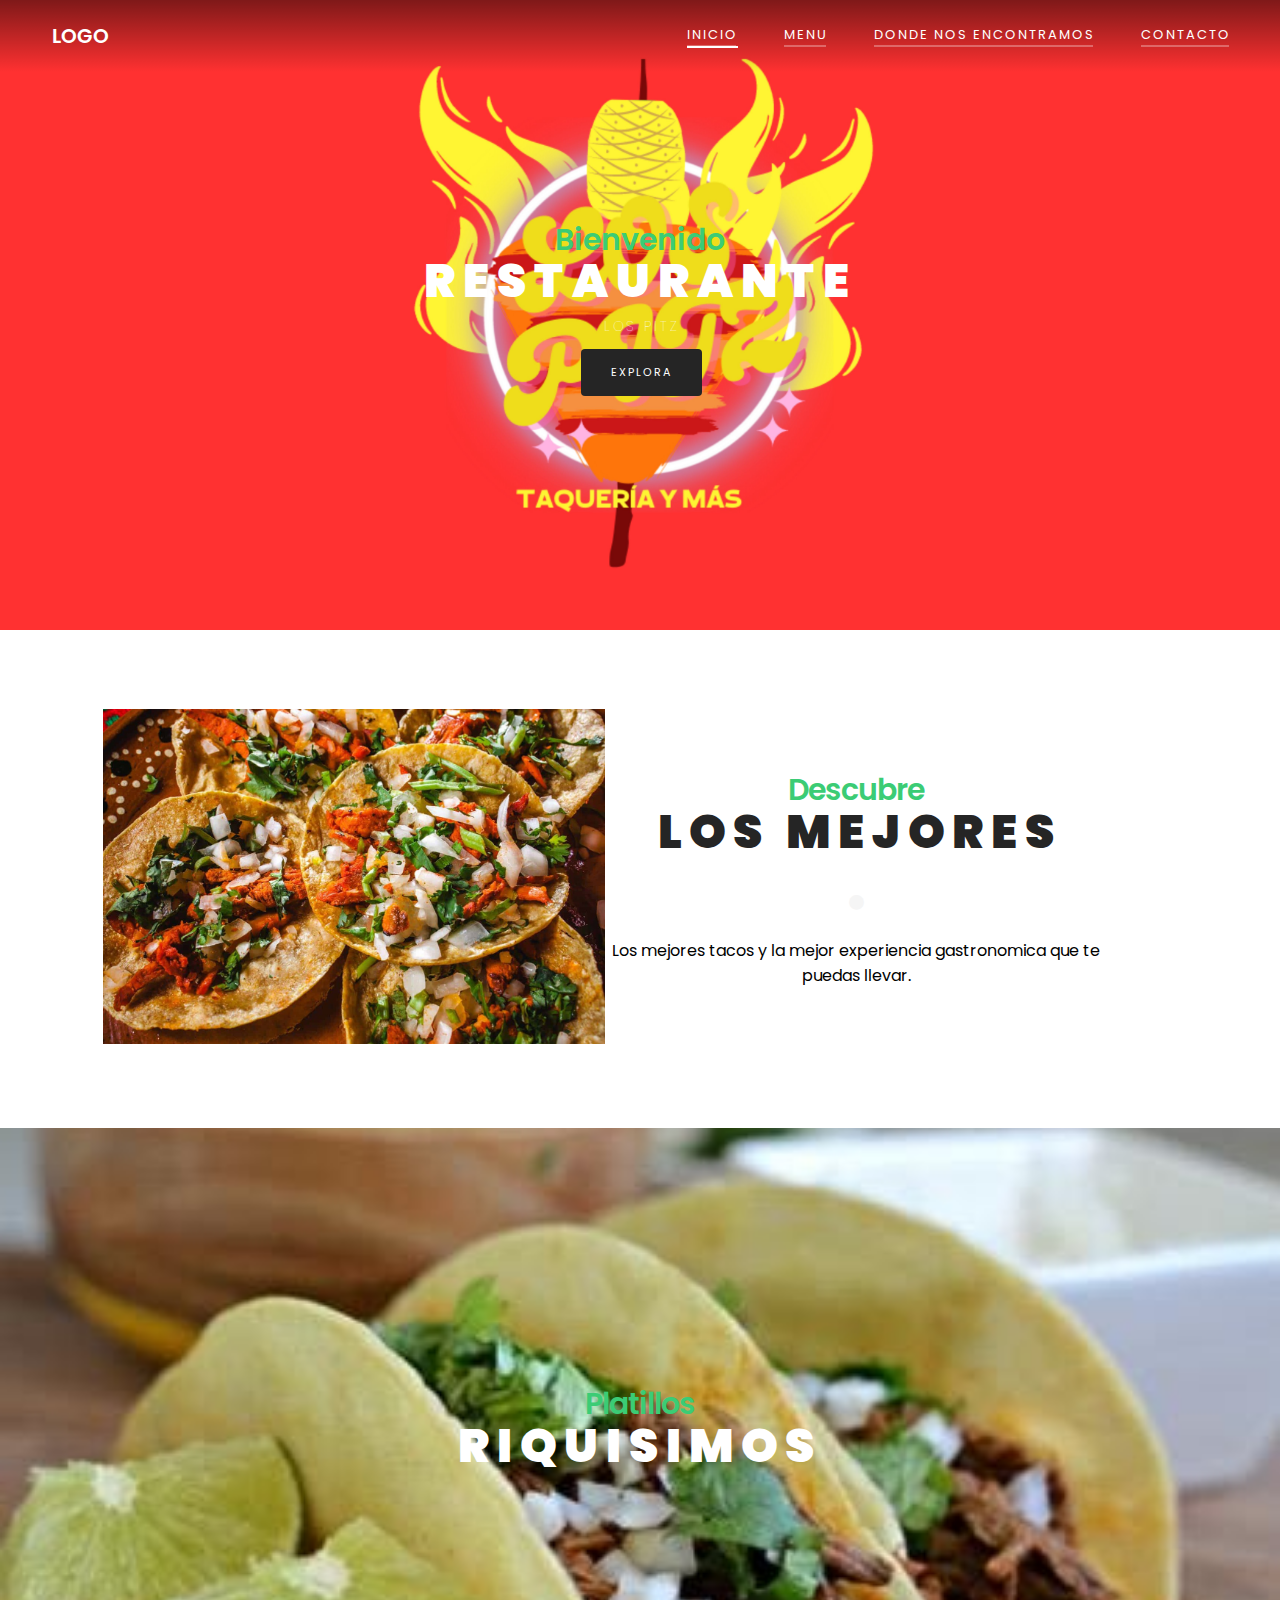
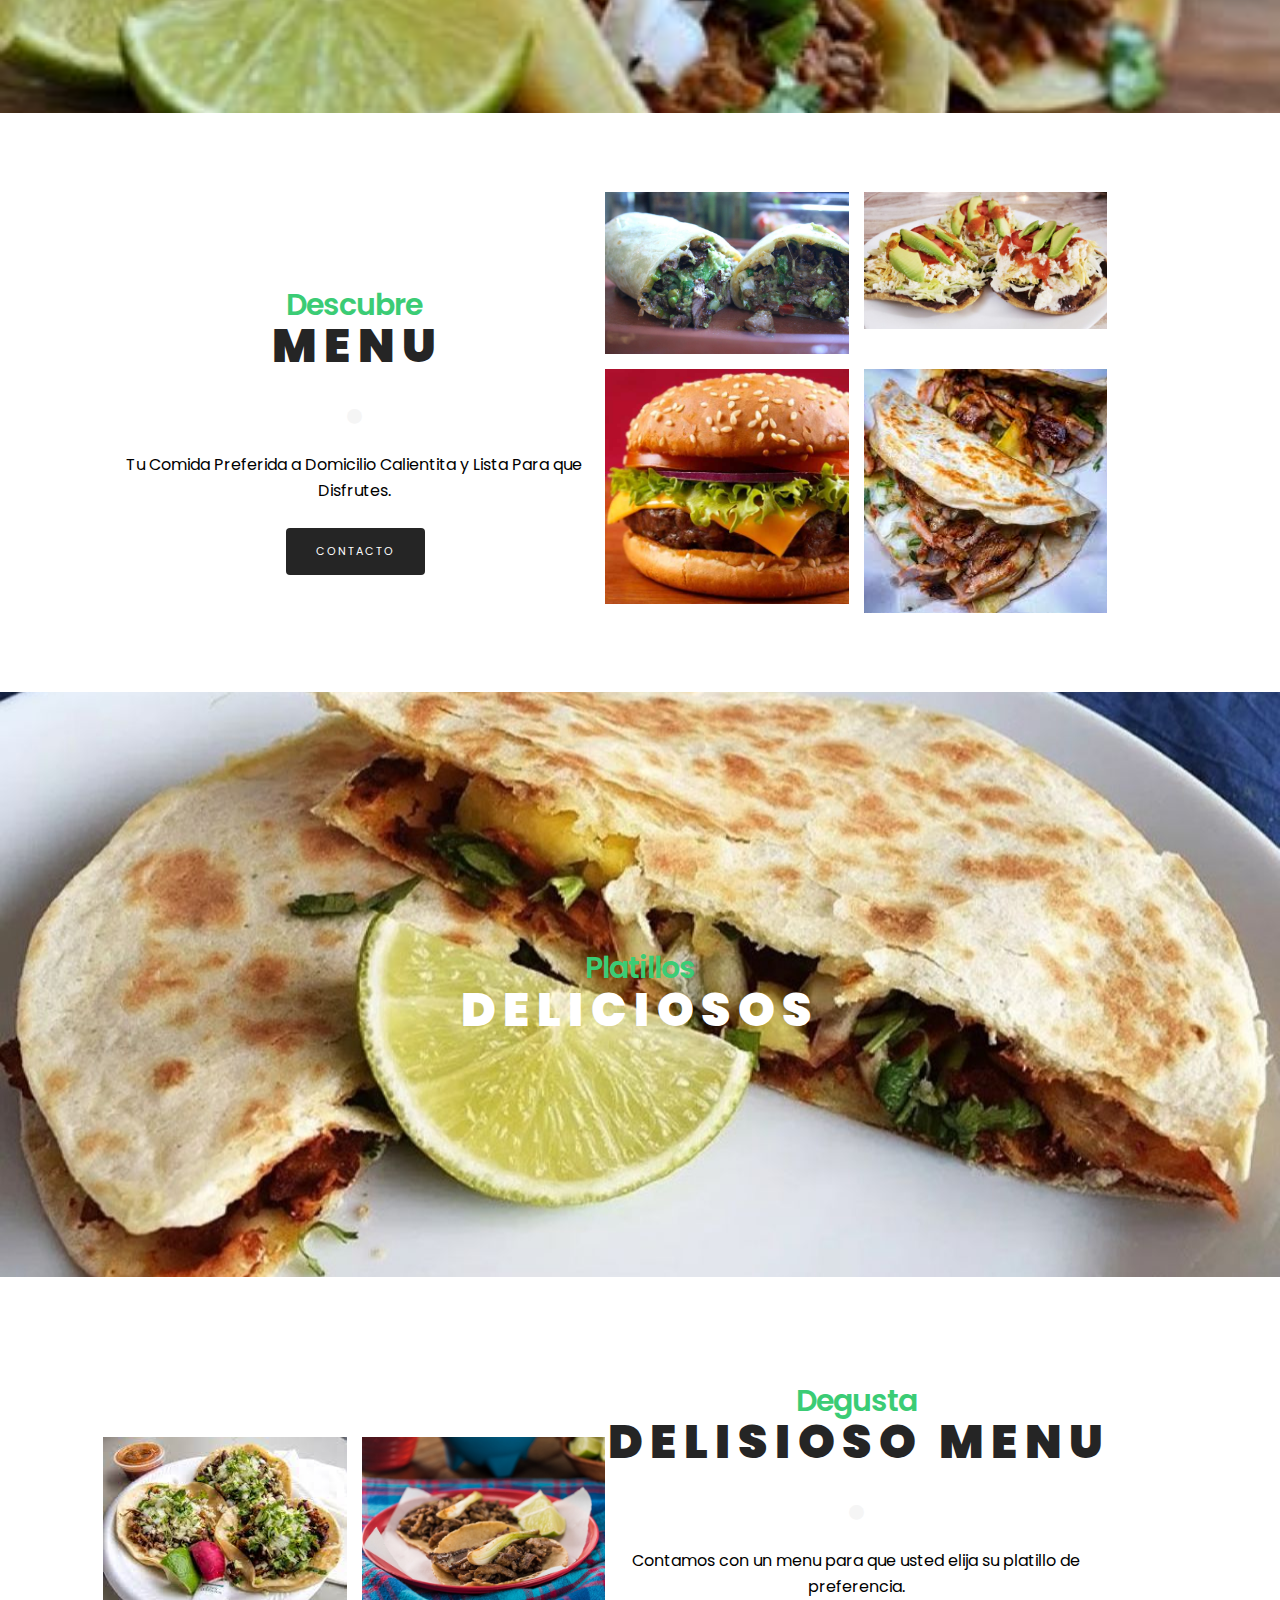
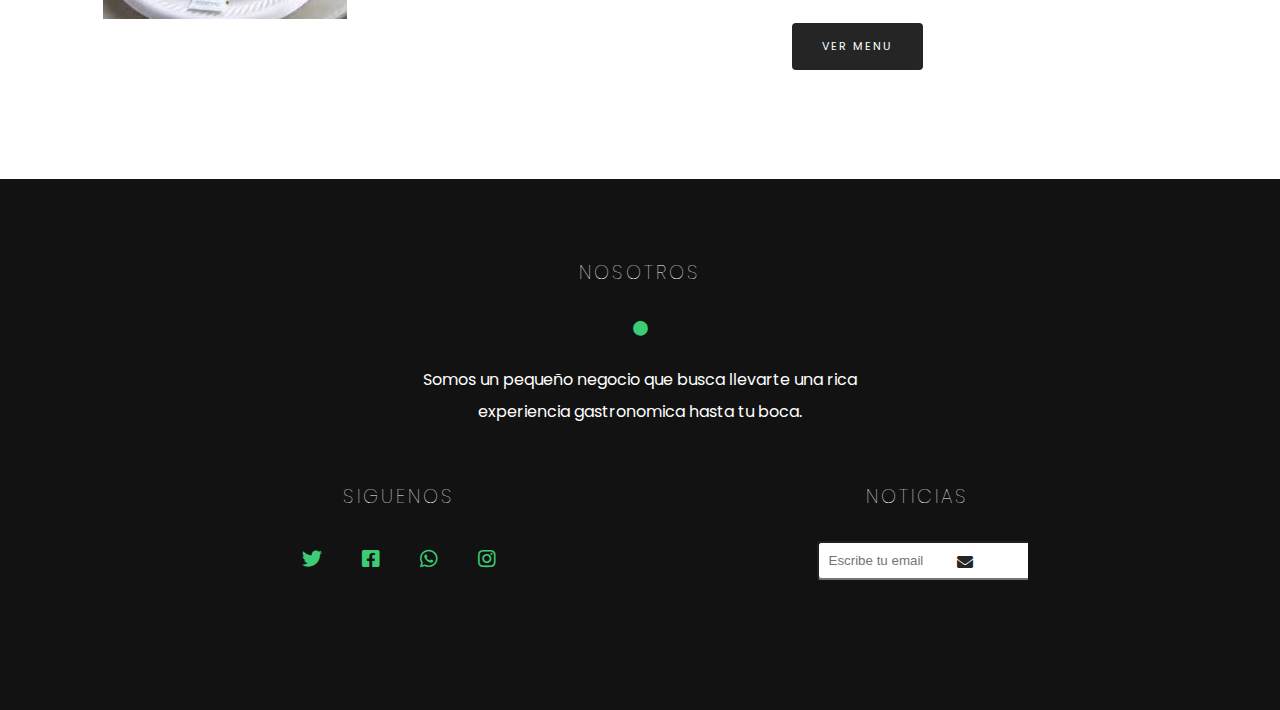
<file: index.html>
<!DOCTYPE html>
<html lang="en">
<head>
    <meta charset="UTF-8">
    <meta http-equiv="X-UA-Compatible" content="IE=edge">
    <meta name="viewport" content="width=device-width, initial-scale=1.0">
    <title>LOS PITZ</title>
    <link rel="stylesheet" href="https://cdnjs.cloudflare.com/ajax/libs/font-awesome/5.11.2/css/all.min.css">
    <link rel="stylesheet" href="css/style.css">
</head>
<body>

    <header>
        <div class="container">
            <nav class="nav">
                <div class="menu-toggle">
                    <i class="fas fa-bars"></i>
                    <i class="fas fa-times"></i>
                </div>
                <a href="" class="logo">LOGO</a>
                <ul class="nav-list">
                    <li class="nav-item">
                        <a href="#" class="nav-link active">Inicio</a>
                    </li>
                    <li class="nav-item">
                        <a href="#" class="nav-link ">Menu</a>
                    </li>
                    <li class="nav-item">
                        <a href="https://maps.app.goo.gl/dErhoPHJQ8JnRk18A" target="_blank" class="nav-link ">Donde nos Encontramos</a>
                    </li>
                    <li class="nav-item">
                        <a href="https://wa.me/qr/ABFYTLW4F6BQM1" class="nav-link ">Contacto</a>
                    </li>
                </ul>
            </nav>
        </div>
    </header>


    <section class="hero" id="hero">
        <div class="container">
            <h2 class="h2-sub">
                <span class="fil">B</span>ienvenido
            </h2>
            <h1 class="head">Restaurante</h1>
            <div class="he-des">
                <h5>LOS PITZ</h5>
                <a href="#" class="btn cta-btn">Explora</a>
            </div>
        </div>
    </section>

    <section class="dis-sto">
        <div class="container">
            <div class="res-info">
                <div>
                    <img src="imagenes/1366_2000.jpg" alt="">
                </div>
            
                <div class="res-des pad-rig">
                    <div class="global">
                        <h2 class="h2-sub">
                            <span class="fil">D</span>escubre
                        </h2>
                        <h1 class="head hea-dark">Los Mejores</h1>
                        <div class="circle">
                            <i class="fas fa-circle"></i>
                        </div>
                    </div>
                    <p>
                        Los mejores tacos y la mejor experiencia gastronomica que te puedas llevar.
                    </p>
                </div>

            </div>
        </div>
    </section>


    <section class="taste bt">
        <div class="container">
            <div class="global">
                <h2 class="h2-sub">
                    <span class="fil">P</span>latillos
                </h2>
                <h1 class="head">RIQUISIMOS</h1>
            </div>
        </div>
    </section>


    <section class="disco">
        <div class="container">
            <div class="res-info">
                <div class="res-des">
                    <div class="global">
                        <h2 class="h2-sub">
                            <span class="fil">D</span>escubre
                        </h2>
                        <h1 class="head hea-dark">Menu</h1>
                        <div class="circle">
                            <i class="fas fa-circle"></i>
                        </div>
                    </div>
                    <p>
                        Tu Comida Preferida a Domicilio Calientita y Lista Para que Disfrutes.
                    </p>
                    <a href="https://wa.me/qr/ABFYTLW4F6BQM1" target="_blank" class="btn cta-btn">CONTACTO</a>
                </div>
                <div class="image-group pad-rig">
                    <img src="imagenes/CarneAsadaBurrito.jpg" alt="">
                    <img src="imagenes/tostadas de pollo.jpg" alt="">
                    <img src="imagenes/hamburguesa.jpg" alt="">
                    <img src="imagenes/images (1).jpg" alt="">
                </div>

            </div>
        </div>
    </section>

    <section class="pb bt">
        <div class="container">
            <div class="global">
                <h2 class="h2-sub">
                    <span class="fil">P</span>latillos
                </h2>
                <h1 class="head">Deliciosos</h1>
            </div>
        </div>
    </section>

    <section>
        <div class="container">
            <div class="res-info">

                <div class="image-group">
                    <img src="imagenes/images.jpg" alt="">
                    <img src="imagenes/38988.jpg" alt="">
                </div>
                <div class="res-des pad-rig">
                    <div class="global">
                        <h2 class="h2-sub">
                            <span class="fil">D</span>egusta
                        </h2>
                        <h1 class="head hea-dark">Delisioso menu</h1>
                        <div class="circle">
                            <i class="fas fa-circle"></i>
                        </div>
                    </div>
                    <p>
                        Contamos con un menu para que usted elija su platillo de preferencia.
                    </p>
                    <a href="https://www.canva.com/design/DAFdYjd8O2o/Ir2pik-3ehsBWfMUikP6iw/view?website#2" target="_blank" class="btn cta-btn">VER MENU</a>
                </div>

            </div>
        </div>
    </section>


    <footer>
        <div class="container">
            <div class="footer-content">

                <div class="footer-content-about">
                    <h4>Nosotros</h4>
                    <div class="circle">
                        <i class="fas fa-circle"></i>
                    </div>
                    <p>Somos un pequeño negocio que busca llevarte una rica experiencia gastronomica hasta tu boca.</p>
                </div>
                <div class="footer-div">
                    <div class="social-media">
                        <h4>Siguenos</h4>
                        <ul class="social-icons">
                            <li>
                                <a href="#"><i class="fab fa-twitter"></i></a>
                            </li>
                            <li>
                                <a href="https://www.facebook.com/groups/315069170277391/"><i class="fab fa-facebook-square"></i></a>
                            </li>
                            <li>
                                <a href="https://wa.me/qr/ABFYTLW4F6BQM1"><i class="fab fa-whatsapp"></i></a>
                            </li>
                            <li>
                                <a href="https://instagram.com/los_pitz?igshid=ZDdkNTZiNTM="><i class="fab fa-instagram"></i></a>
                            </li>
                        </ul>
                    </div>
                    <div>
                        <h4>Noticias</h4>
                        <form action="" class="news-form">
                            <input type="text" class="news-input"
                            placeholder="Escribe tu email"
                            >
                            <button class="news-btn" type="submit">
                                <i class="fas fa-envelope"></i>
                            </button>
                        </form>
                    </div>
                </div>

            </div>
        </div>
    </footer>

    <script>

        const selectElement = function(element) {
            return document.querySelector(element);
        }


        let menuToggle = selectElement('.menu-toggle');
        let body = selectElement('body');

        menuToggle.addEventListener('click', function(){
            body.classList.toggle('open');
        })

    </script>

    
</body>
</html>
</file>
<file: css/style.css>
@import url('https://fonts.googleapis.com/css2?family=Poppins:ital,wght@0,200;0,300;0,400;0,500;0,600;1,200;1,300;1,400&display=swap');


/*Globales*/
*,
*::before,
*::after {
    margin: 0;
    padding: 0;
    box-sizing: border-box;
}

html {
    font-family: 'Poppins', sans-serif;
    font-size: 10px;
    color: #000;
    scroll-behavior: smooth;
}

body {
    overflow-x: hidden;
}

section {
    padding: 3.9rem 0;
    overflow: hidden;
}

img {
    width: 100%;
    max-width: 100%;
}

a {
    text-decoration: none;
}

p {
    font-size: 1.6rem;
}

.container {
    width: 100%;
    max-width: 122.5rem;
    margin:  0 auto;
    padding: 0 2.4rem;
}

/*Header*/
header {
    width: 100%;
    position: absolute;
    top: 0;
    left: 0;
    z-index: 1;
    background-image: linear-gradient(to bottom, rgba(0,0,0,.5), transparent);
}
.nav {
    height: 7.2rem;
    display: flex;
    align-items: center;
    justify-content: center;
}

.menu-toggle {
    color: #fff;
    font-size: 2.2rem;
    position: absolute;
    top: 50%;
    transform: translateY(-50%);
    right: 2.5rem;
    cursor: pointer;
    z-index: 1500;
}

.fa-times {
    display: none;
}

.nav-list {
    list-style: none;
    position: fixed;
    top: 0;
    left: 0;
    width: 80%;
    height: 100vh;
    background-color: #252525;
    padding: 4.4rem;
    display: flex;
    flex-direction: column;
    justify-content: space-around;
    z-index: 1250;
    transform: translateX(-100%);
   
}

.nav::before {
    content: '';
    position: fixed;
    top: 0;
    left: 0;
    width: 100vw;
    height: 100vh;
    background-color: rgba(0, 0, 0, .8);
    z-index: 1000;
    opacity: 0;
    transform: scale(0);
    transition: opacity .5s;

}

.open .fa-times {
    display: block;
}

.open .fa-bars {
    display: none;
}

.open .nav-list {
    transform: translateX(0);
}
.open .nav::before{
    opacity: 1;
    transform: scale(1);
}

.logo {
    color: #fff;
    font-size: 2rem;
    font-weight: 600;
}

.nav-item {
    border-bottom: 2px solid rgba(255, 255, 255, .3);
}

.nav-link {
    display: block;
    color: #fff;
    text-transform: uppercase;
    font-size: 1.6rem;
    letter-spacing: 2px;
    margin-right: -2px;
}

.nav-link:hover {
    color: #fff;
}

/*Hero*/


.hero {
    width: 100%;
    height: 70vh;
    background: url("../images/banner los pitz.jpeg") center no-repeat;
    background-size: cover;
    display: flex;
    align-items: center;
    text-align: center;
}

.h2-sub {
    font-size: 3rem;
    font-family: 'Poppins', sans-serif;
    color: #3bcc75;
    font-weight: 600;
    line-height: .4;
}

.fil {
    text-transform: uppercase;
    font-size: 3rem;
}

.head {
    color: #fff;
    font-size: 3.7rem;
    font-family: 'Poppins', sans-serif;
    text-transform: uppercase;
    font-weight: 900;
    letter-spacing: .5rem;
}

.circle {
    font-size: 1.5rem;
    color: #3bcc75;
    margin: 0 1.6rem;
}

.he-des h5 {
    color: #fff;
    font-size: 1.4rem;
    font-weight: 100;
    text-transform: uppercase;
    margin-bottom: 1.2rem;
    letter-spacing: 3px;
    margin-right: -3px;
}

.btn {
    display: inline-block;
    text-transform: uppercase;
    letter-spacing: 2px;
    margin-right: -2px;
}

.cta-btn {
    font-size: 1.1rem;
    background-color: #252525;
    padding: 1.5rem 3rem;
    color: #fff;
    border-radius: .4rem;
}
.cta-btn:hover,
.cta-btn:focus {
    color: #fff;
    background-color: #fff;
}


.global {
    text-align: center;
    margin-top: 3.9rem;
}

.dis-sto .global {
    margin-top: 6.9rem;
}

.global .circle {
    color: #f5f5f5;
    margin: 2.4rem 0;
}

.hea-dark {
    color: #252525;
    letter-spacing: .7rem;
    margin-right: -.7rem;
}

.global .h2-sub {
    letter-spacing: -1px;
    line-height: .42;
}

.res-info {
    text-align: center;
}

.res-des {
    margin-bottom: 3rem;
}

.res-des p {
    line-height: 1.6;
    margin-bottom: 2.4rem
}


/*menu*/

.taste {
    background: url("../images/tacos de bistec.jpeg") center no-repeat;
    background-size: cover;
}

.bt {
    min-height: 65vh;
    display: flex;
    align-items: center;
}


/*platillos*/

.image-group {
    display: grid;
    grid-template-columns: repeat(2, 1fr);
    grid-gap: 1.5rem;
}

.disco .res-des {
    padding-top: 3rem;
    margin-bottom: 0;
}

.pb {
    background: url("../images/gringas.jpg") center no-repeat;
    background-size: cover;
}


/*footer*/
footer {
    padding: 7.9rem 0;
    background-color: #121212;
    color: #fff;
    text-align: center;
    position: relative;
}

.footer-content {
    overflow: hidden;
}

.footer-content h4 {
    font-size: 1.9rem;
    text-transform: uppercase;
    font-weight: 100;
    letter-spacing: 3px;
    margin-bottom: 3rem;
}

.footer-content .circle{
    margin: 2.4rem 0;
}

.footer-content-about {
    margin-bottom: 5.4rem;
}

.footer-content-about p {
    line-height: 2;
}

.social-icons {
    list-style: none;
    margin-bottom: 5.4rem;
    display: flex;
    justify-content: center;
}

.social-icons i {
    font-size: 2rem;
    color: #3bcc75;
    padding: .8rem 2rem;
    
}

.social-icons i:hover,
.social-icons i:focus {
    color: #fff;
}

.news-form {
    width: 100%;
    position: relative;
    display: flex;
    justify-content: center;

}

.news-input {
    width: 100%;
    max-width: 25rem;
    padding: 1rem;
    border-radius: .4rem;
}
.news-btn {
    background: transparent;
    border: none;
    color: #252525;
    cursor: pointer;
    font-size: 1.6rem;
    padding: 1px .6rem;
    position: absolute;
    top: 30%;
    margin-left: 20.5rem;
}

@media screen and (min-width: 900px) {

    section {
        padding: 7.9rem;
    }

    .menu-toggle {
        display: none;
    }

    .nav {
        justify-content: space-between;
    }

    .nav-list {
        position: initial;
        width: initial;
        height: initial;
        background-color: transparent;
        padding: 0;
        justify-content: initial;
        flex-direction: row;
        transform: initial;
        transition: initial;
    }

    .nav-item {
        margin: 0 2.4rem;
    }

    .nav-item:last-child {
        margin-right: 0;
    }

    .nav-link {
        font-size: 1.3rem;
    }

    .active {
        position: relative;
    }
    .active::before {
        content: '';
        position: absolute;
        width: 100%;
        height: 2px;
        background-color: #fff;
        left: 0;
        bottom: -3px;
    }

    .h2-sub {
        font-size: 3rem;
    }

    .fil {
        font-size: 3rem;
    }
    .head {
        font-size: 4.7rem;
        letter-spacing: .8rem;
    }

    .res-info {
        display: flex;
        align-items: center;
    }

    .res-info > div {
        flex: 1;
    }

    .pad-rig {
        padding-right: 7rem;
    }

    .footer-content {
        max-width: 77.5rem;
        margin: auto;
    }

    .footer-content-about {
        max-width: 51.3rem;
        margin:  0 auto 5.4rem;
    }

    .footer-div{
        display: flex;
        justify-content: space-between;
    }

    .social-media,
    .news-form {
        width: 100%;
        max-width: 27.3rem;
        margin: 0 1rem;
    }

   .news-btn {
       margin-left: 7.5rem;
   }
    
}
</file>
